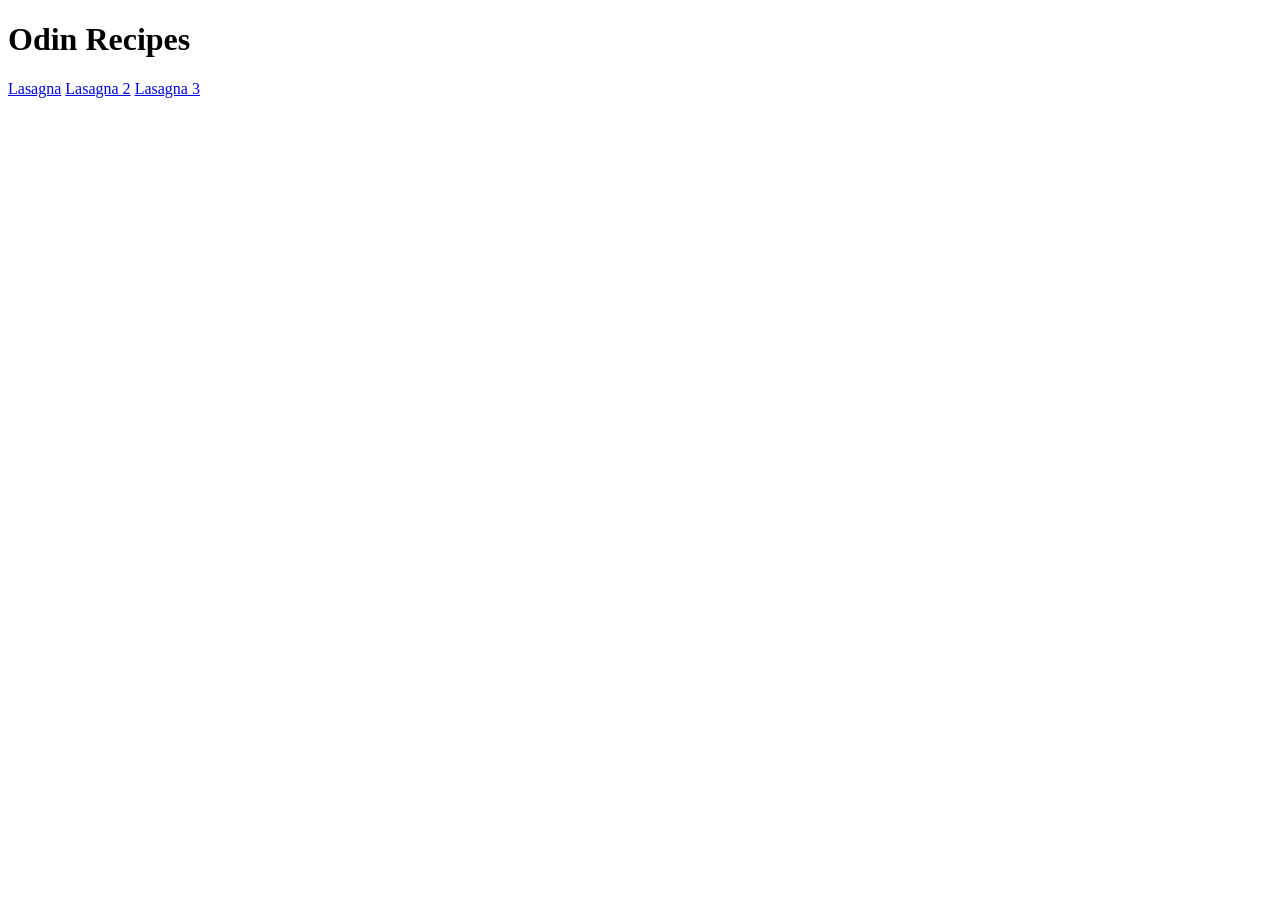
<file: index.html>
<!DOCTYPE html>
<html lang="en">
<head>
    <meta charset="UTF-8">
    <meta name="viewport" content="width=device-width, initial-scale=1.0">
    <title>Document</title>
</head>
<body>
    <h1>Odin Recipes</h1>
    <a href="./recipes/lasagna.html">Lasagna</a>
    <a href="./recipes/lasagna.html">Lasagna 2</a>
    <a href="./recipes/lasagna.html">Lasagna 3</a>
</body>
</html>
</file>
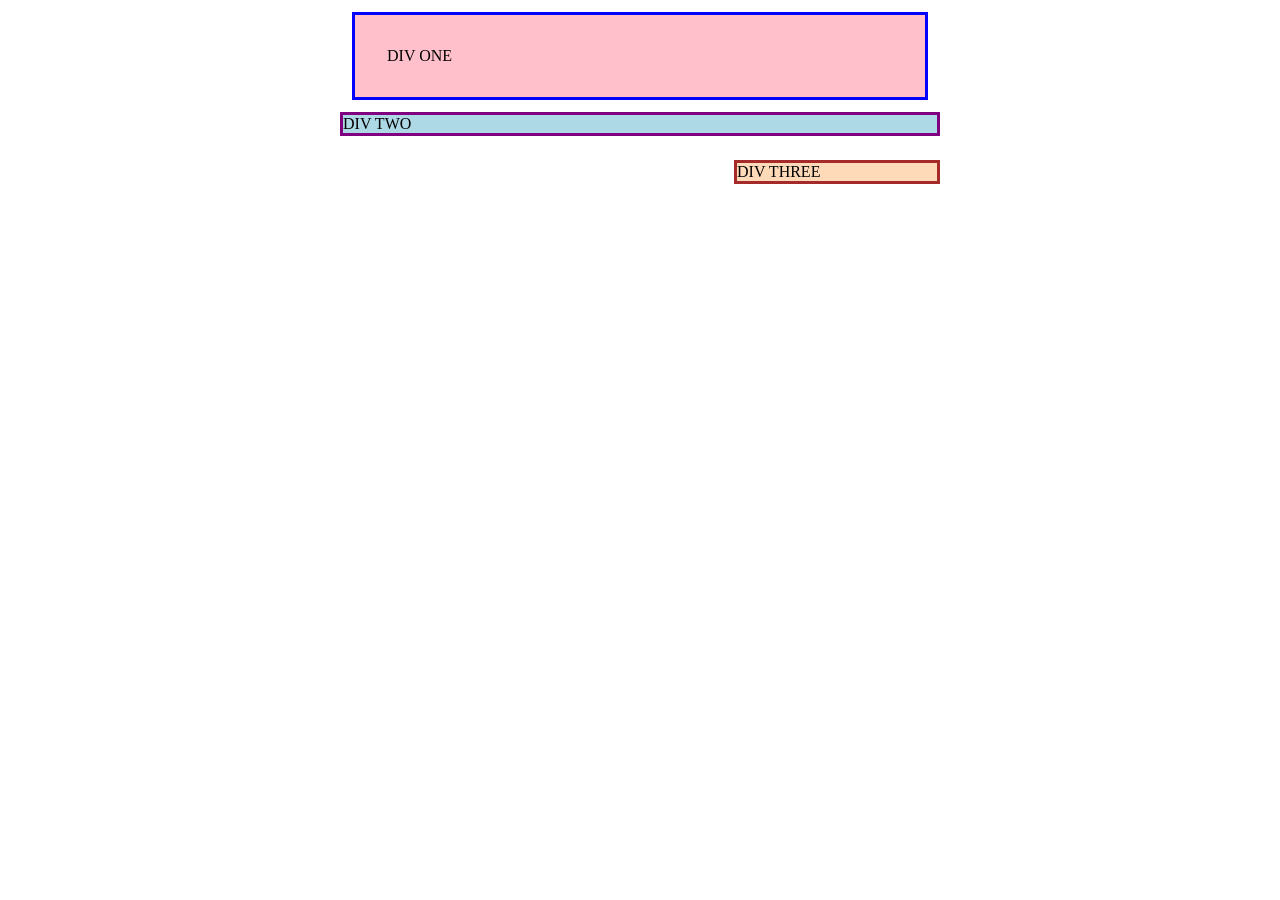
<file: css-practice/css-padding-1.html>
<!DOCTYPE html>
<html lang="en">

<head>
    <meta charset="UTF-8">
    <meta http-equiv="X-UA-Compatible" content="IE=edge">
    <meta name="viewport" content="width=device-width, initial-scale=1.0">
    <title>Margin and Padding exercise</title>
    <link rel="stylesheet" href="../css/style-practice.css">
</head>

<body>
    <div class="one">
        DIV ONE
    </div>
    <div class="two">
        DIV TWO
    </div>
    <div class="three">
        DIV THREE
    </div>
</body>

</html>
</file>
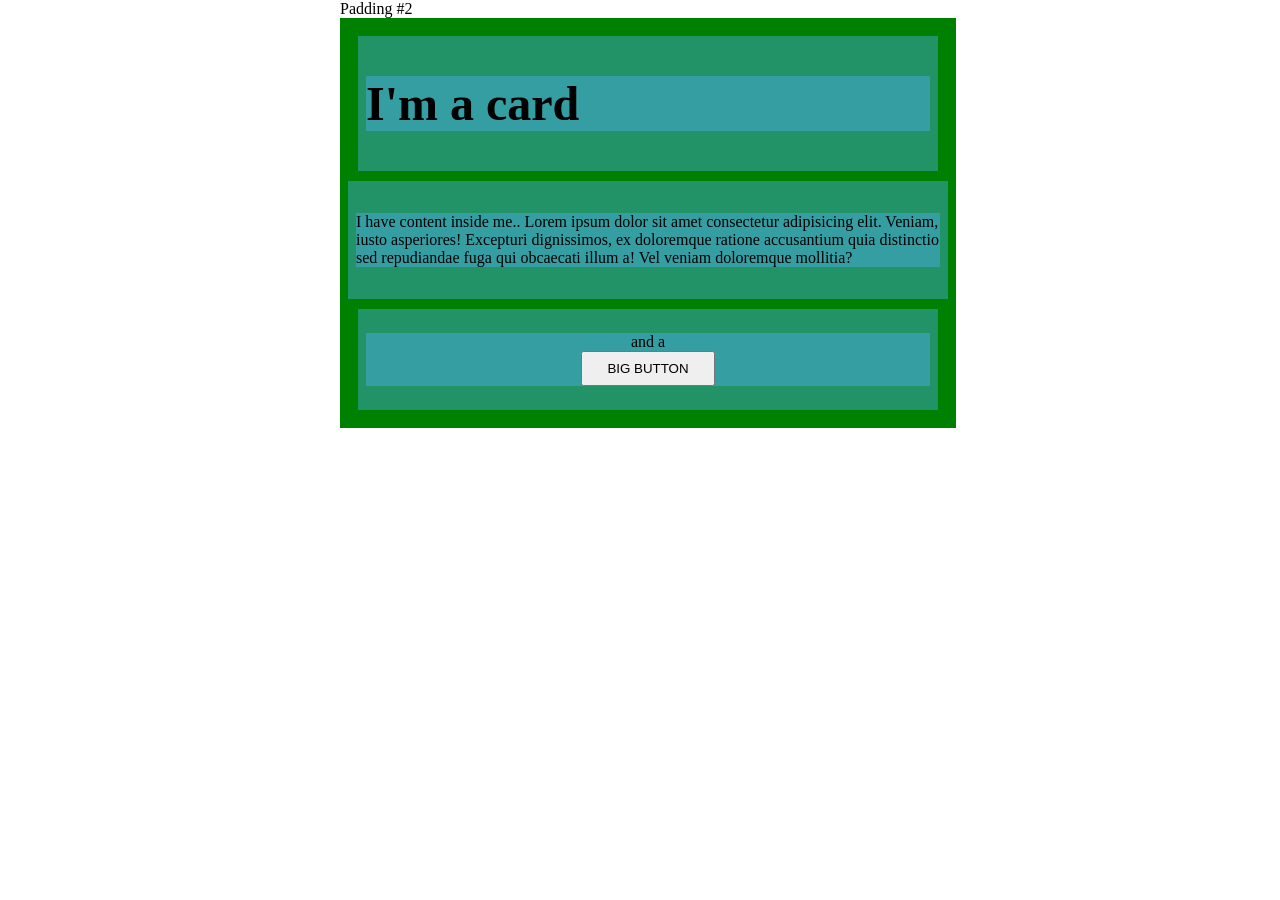
<file: css-practice/css-padding-2.html>
<!DOCTYPE html>
<html lang="en">

<head>
    <meta charset="UTF-8">
    <meta http-equiv="X-UA-Compatible" content="IE=edge">
    <meta name="viewport" content="width=device-width, initial-scale=1.0">

    <link rel="stylesheet" href="../css/style-practice.css" <title>Padding #2</title>
</head>

<body>
    <div class="wrapper">
        <div class="child">
            <h1>I'm a card</h1>
        </div>
        <div class="content ">
            <p>I have content inside me.. Lorem ipsum dolor sit amet consectetur adipisicing elit. Veniam, iusto
                asperiores! Excepturi dignissimos, ex doloremque ratione accusantium quia distinctio sed repudiandae
                fuga qui obcaecati illum a! Vel veniam doloremque mollitia?</p>
        </div>
        <div class="child">
            <p class="center">and a
                <button>BIG BUTTON</button>
            </p>
        </div>
    </div>
</body>

</html>
</file>
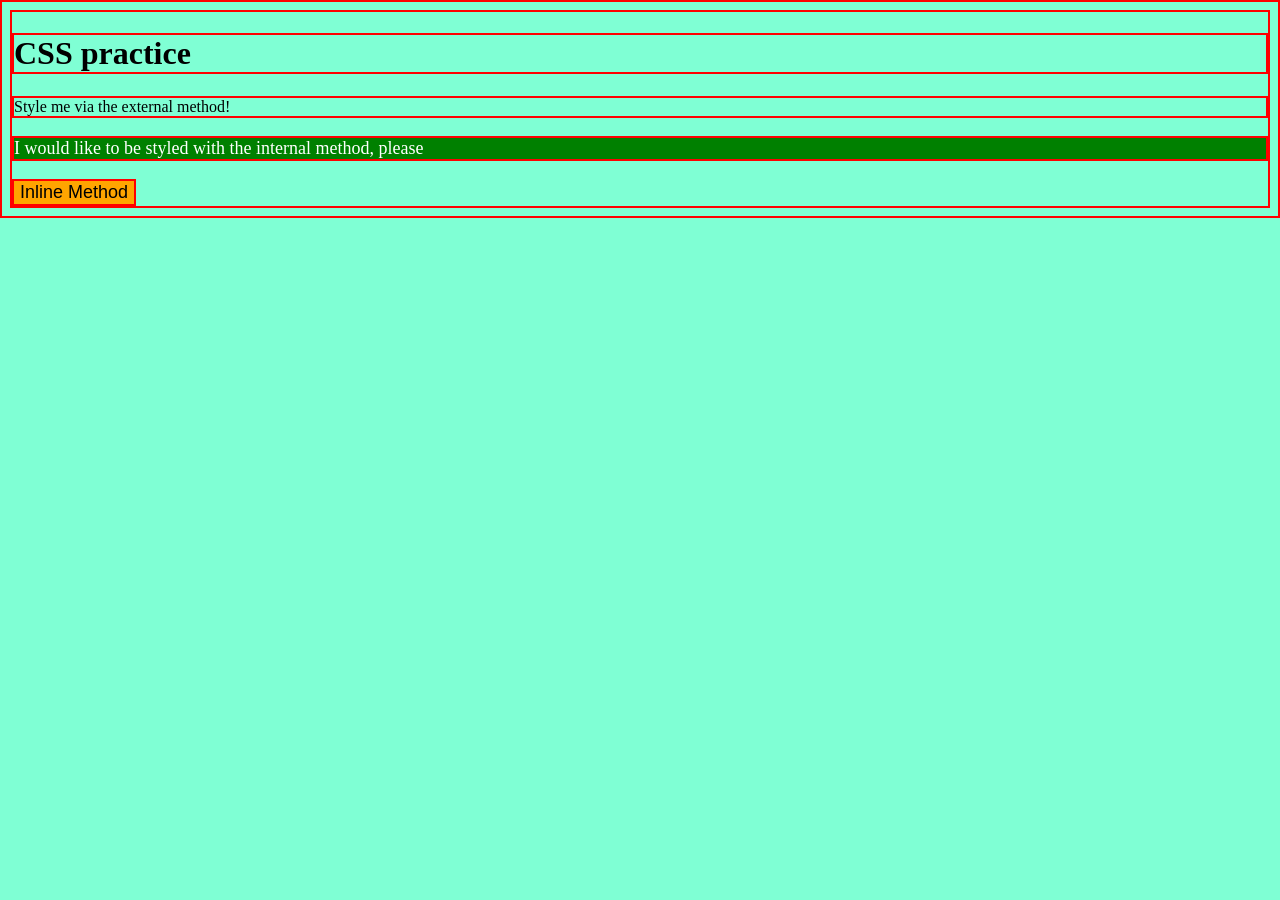
<file: css-practice/css-practice-1.html>
<!DOCTYPE html>
<html lang="en">

<head>
    <meta charset="UTF-8">
    <meta http-equiv="X-UA-Compatible" content="IE=edge">
    <meta name="viewport" content="width=<device-width>, initial-scale=1.0">
    <title>Document</title>
    <link rel="stylesheet" href="../css/style.css" />

    <!-- Internal css -->
    <style>
        p {
            background-color: green;
            color: white;
            font-size: 18px;
        }
    </style>
</head>



<body>
    <h1>CSS practice</h1>
    <div>Style me via the external method!</div>
    <p>I would like to be styled with the internal method, please</p>
    <button style="background-color: orange; font-size: 18px;">Inline Method</button>
</body>

</html>
</file>
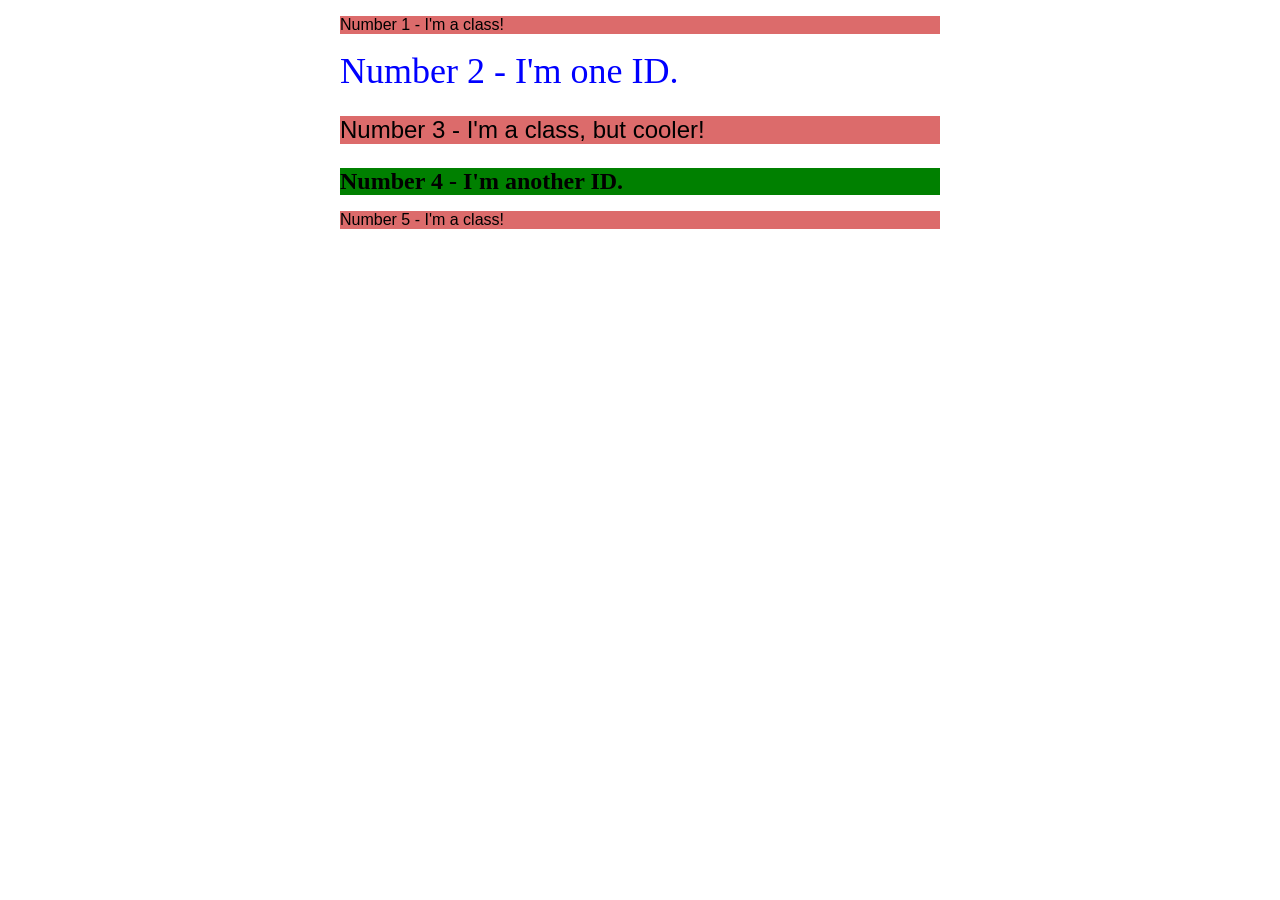
<file: css-practice/css-practice-2.html>
<!DOCTYPE html>
<html lang="en">

<head>
    <meta charset="UTF-8">
    <meta http-equiv="X-UA-Compatible" content="IE=edge">
    <meta name="viewport" content="width=device-width, initial-scale=1.0">
    <title>Class and ID Selectors</title>
    <link rel="stylesheet" href="/css/style-practice.css">
</head>

<body>
    <p class="odd">Number 1 - I'm a class!</p>
    <div id="second">Number 2 - I'm one ID.</div>
    <p class="odd third">Number 3 - I'm a class, but cooler!</p>
    <div id="fourth">Number 4 - I'm another ID.</div>
    <p class="odd">Number 5 - I'm a class!</p>
</body>

</html>
</file>
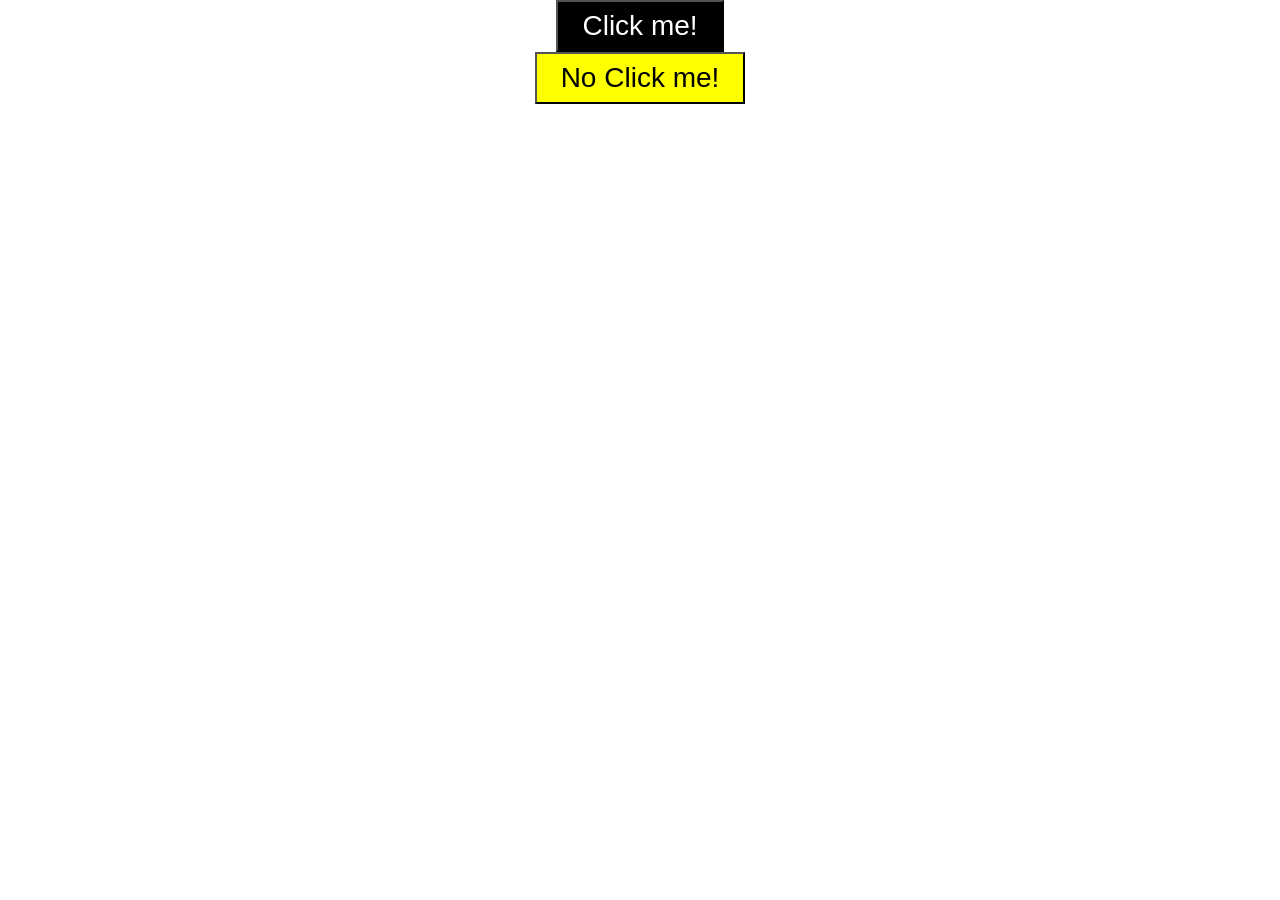
<file: css-practice/css-practice-3.html>
<!DOCTYPE html>
<html lang="en">

<head>
    <meta charset="UTF-8">
    <meta http-equiv="X-UA-Compatible" content="IE=edge">
    <meta name="viewport" content="width=device-width, initial-scale=1.0">
    <title>Class and ID Selectors</title>
    <link rel="stylesheet" href="../css/style-practice.css">
</head>

<body>
    <button class="rectangle-1">Click me!</div>
        <button class="rectangle-2">No Click me!</div>
</body>

</html>
</file>
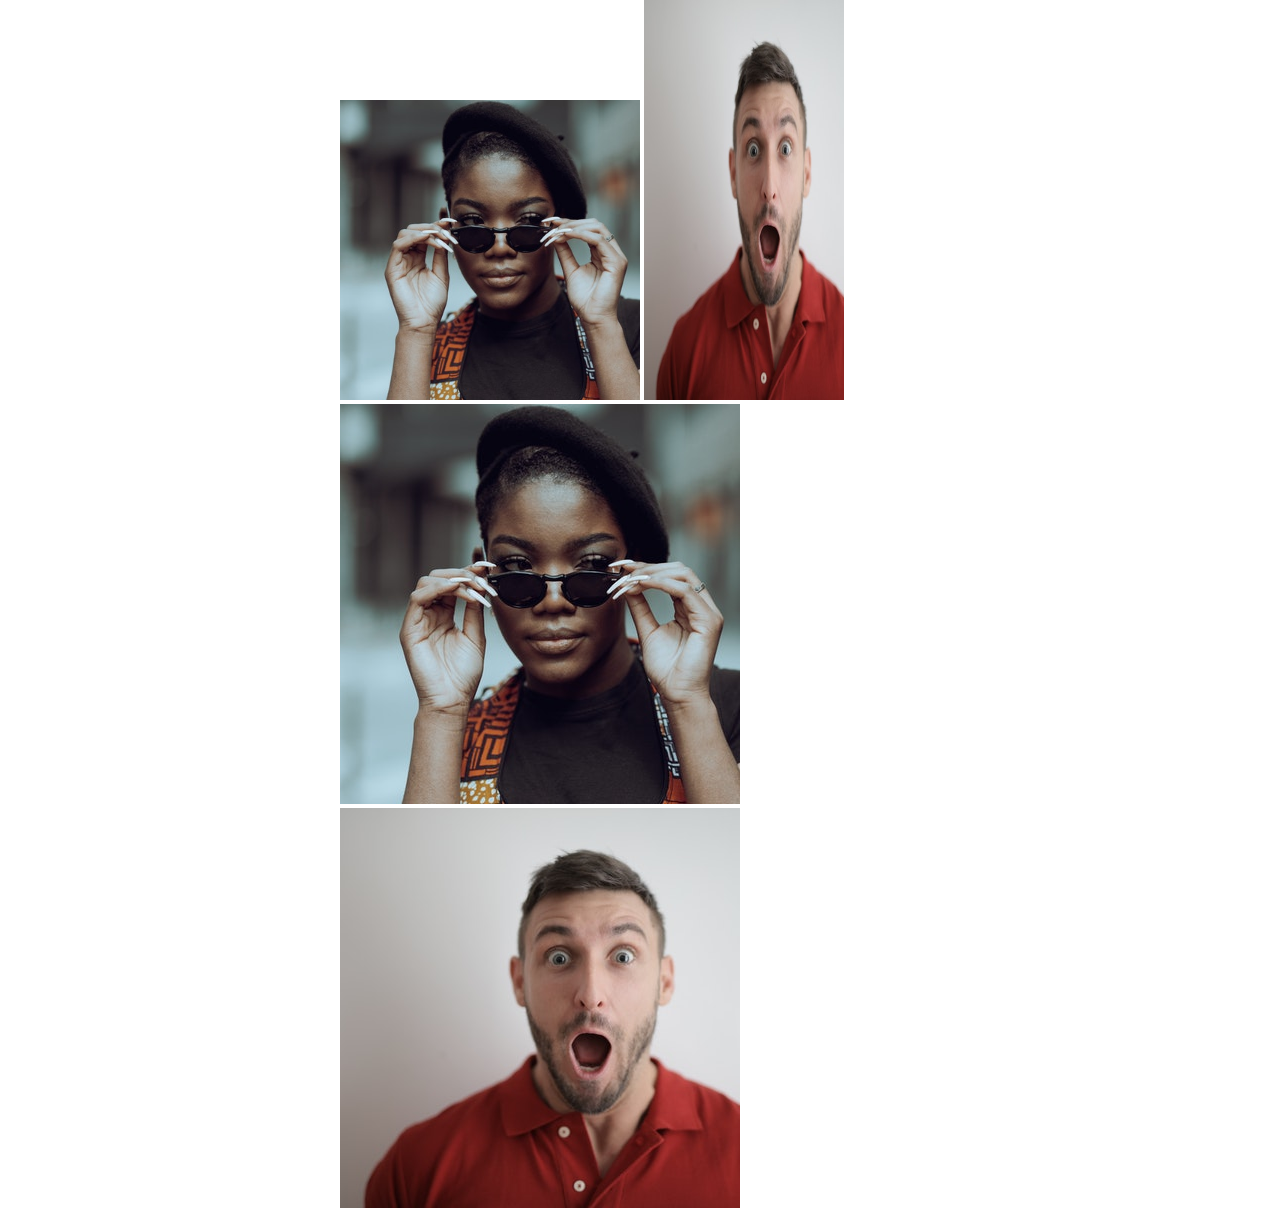
<file: css-practice/css-practice-4.html>
<!DOCTYPE html>
<html lang="en">

<head>
    <meta charset="UTF-8">
    <meta http-equiv="X-UA-Compatible" content="IE=edge">
    <meta name="viewport" content="width=device-width, initial-scale=1.0">
    <title>Chaining Selectors</title>
    <link rel="stylesheet" href="../css/style-practice.css">
</head>

<body>
    <!-- Use the classes BELOW this line -->
    <div>
        <img class="avatar proportioned" src="../img/pexels-katho-mutodo-8434791.jpg" alt="">
        <img class="avatar distorted" src="../img/pexels-andrea-piacquadio-3777931.jpg" alt="">
    </div>
    <!-- Use the classes ABOVE this line -->
    <div>
        <img class="original proportioned" src="../img/pexels-katho-mutodo-8434791.jpg" alt="">
        <img class="original distorted" src="../img/pexels-andrea-piacquadio-3777931.jpg" alt="">
    </div>
</body>

</html>
</file>
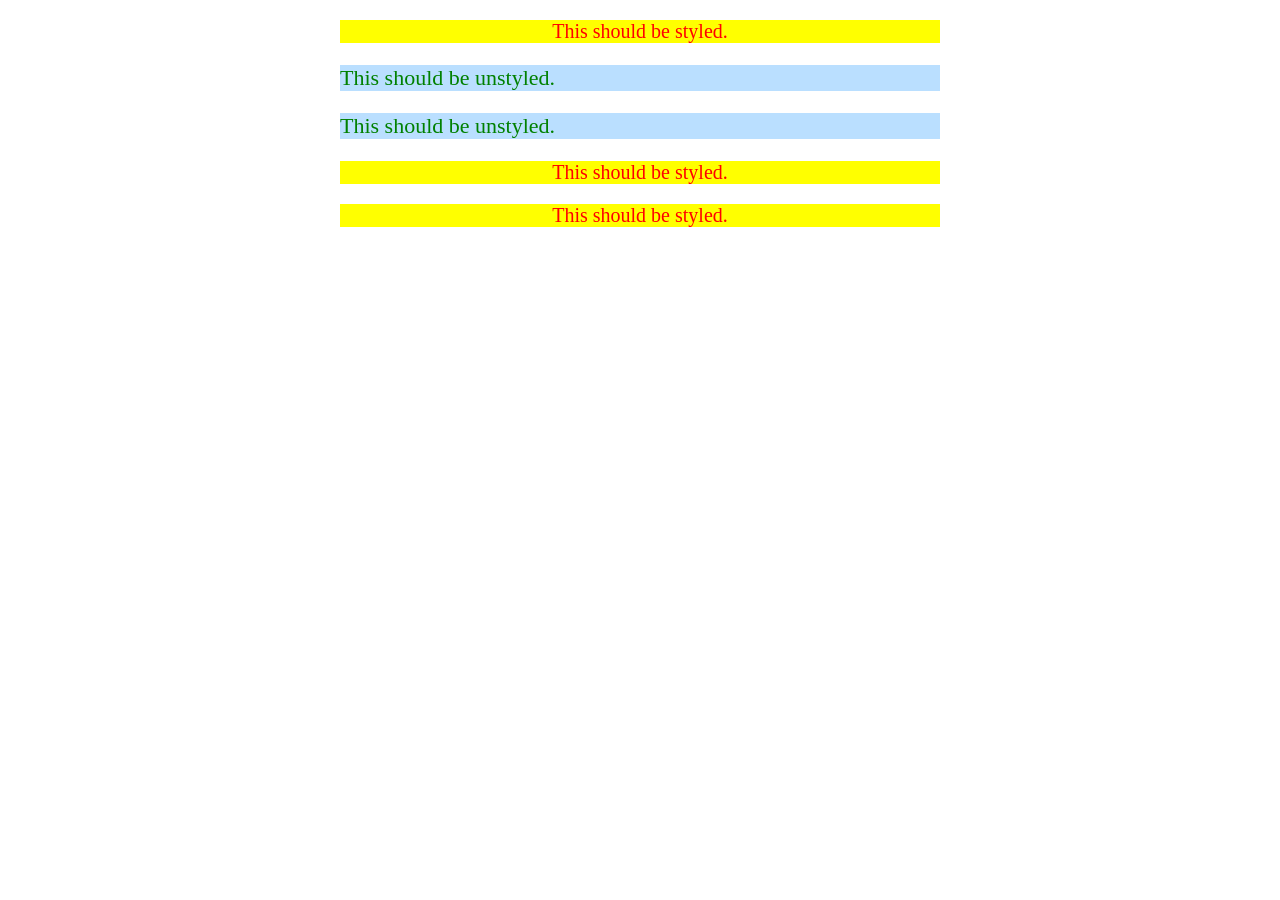
<file: css-practice/css-practice-5.html>
<!DOCTYPE html>
<html lang="en">

<head>
    <meta charset="UTF-8">
    <meta http-equiv="X-UA-Compatible" content="IE=edge">
    <meta name="viewport" content="width=device-width, initial-scale=1.0">
    <title>Descendant Combinator</title>
    <link rel="stylesheet" href="../css/style-practice.css">
</head>

<body>
    <div class="container">
        <p class="text">This should be styled.</p>
    </div>
    <p class="text">This should be unstyled.</p>
    <p class="text">This should be unstyled.</p>
    <div class="container">
        <p class="text">This should be styled.</p>
        <p class="text">This should be styled.</p>
    </div>
</body>

</html>
</file>
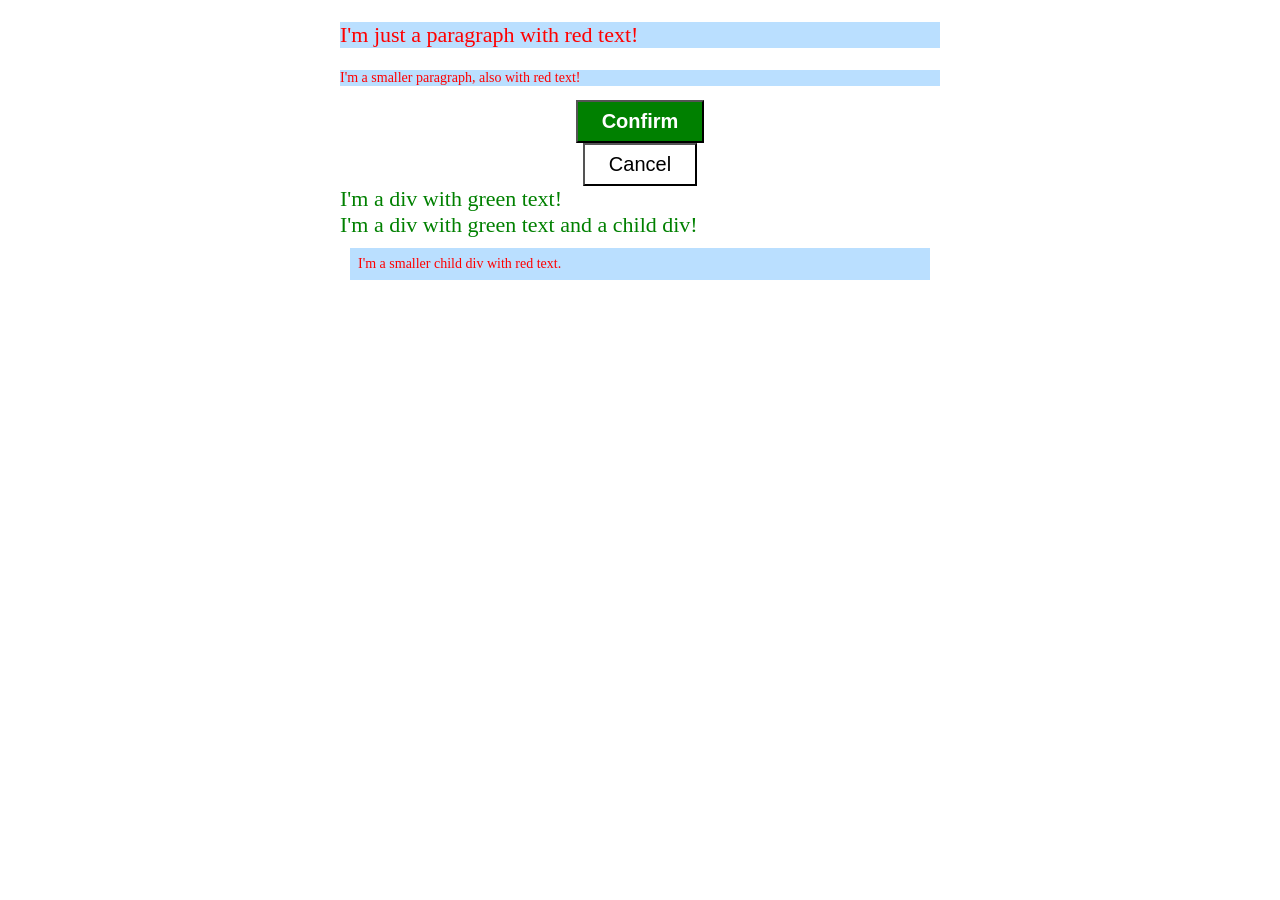
<file: css-practice/css-practice-6.html>
<!DOCTYPE html>
<html lang="en">

<head>
    <meta charset="UTF-8">
    <meta http-equiv="X-UA-Compatible" content="IE=edge">
    <meta name="viewport" content="width=device-width, initial-scale=1.0">
    <title>Fix the Cascade</title>
    <link rel="stylesheet" href="../css/style-practice.css">
</head>

<body>
    <p class="para">I'm just a paragraph with red text!</p>
    <p class="para small-para">I'm a smaller paragraph, also with red text!</p>

    <button id="confirm-button" class="button confirm">Confirm</button>
    <button id="cancel-button" class="button cancel">Cancel</button>

    <div class="text">I'm a div with green text!</div>
    <div class="text">I'm a div with green text and a child div!
        <div class="text child">I'm a smaller child div with red text.</div>
    </div>
</body>

</html>
</file>
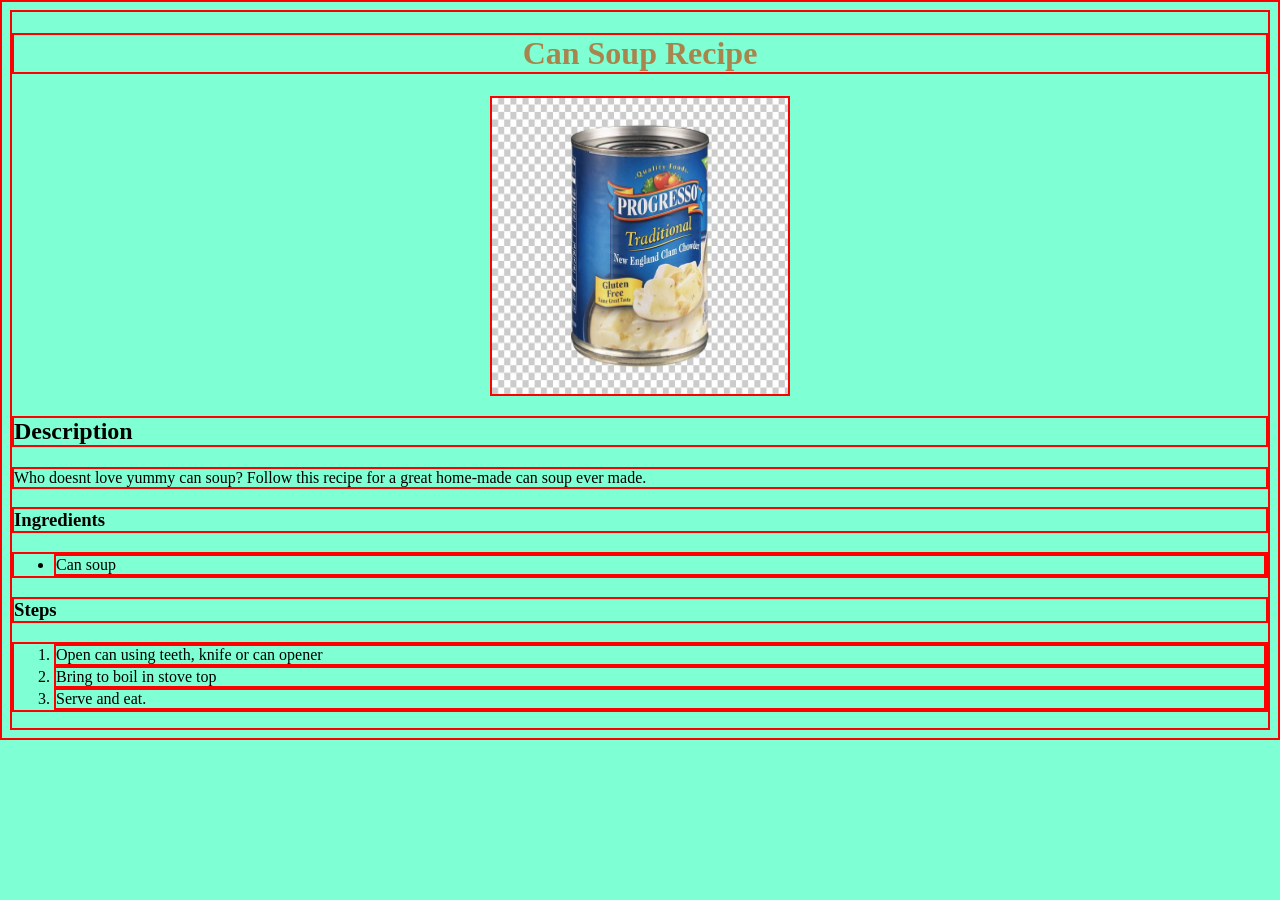
<file: recipes/can-soup.html>
<!DOCTYPE html>
<html lang="en">

<head>
    <meta charset="UTF-8">
    <meta http-equiv="X-UA-Compatible" content="IE=edge">
    <meta name="viewport" content="width=device-width, initial-scale=1.0">
    <link rel="stylesheet" href="../css/style.css">

    <title>Can Soup Recipe</title>
</head>

<body>
    <h1 class="page-title">Can Soup Recipe</h1>
    <img src="/img/soup.jpg" width="300px" height="300px">
    <h2>Description</h2>
    <p>Who doesnt love yummy can soup? Follow this recipe for a great home-made can soup ever made.</p>
    <h3>Ingredients </h3>
    <ul>
        <li>Can soup</li>

    </ul>
    <h3>Steps</h3>
    <ol>
        <li>Open can using teeth, knife or can opener</li>
        <li>Bring to boil in stove top</li>
        <li>Serve and eat. </li>
    </ol>
</body>

</html>
</file>
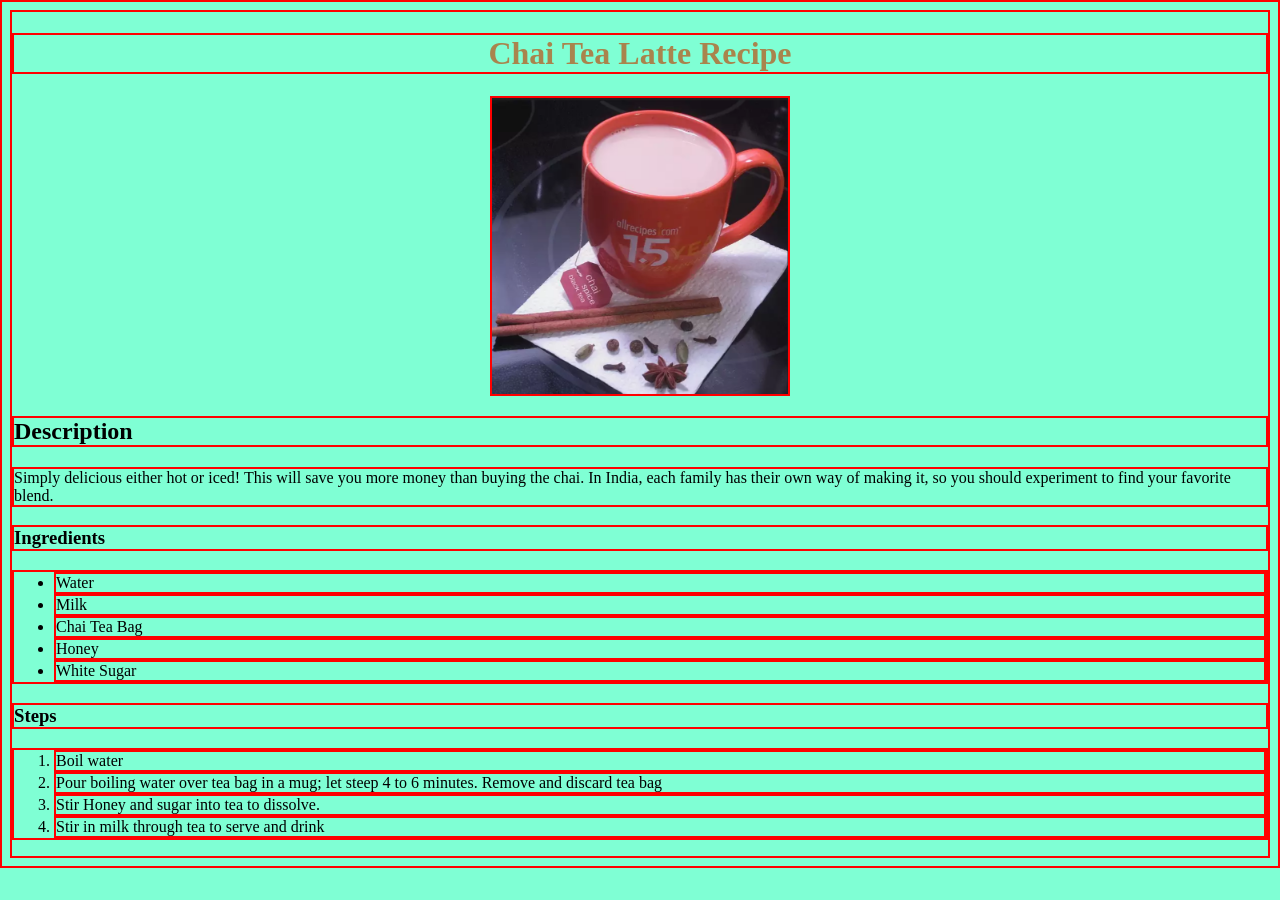
<file: recipes/chaitealatte.html>
<!DOCTYPE html>
<html lang="en">

<head>
    <meta charset="UTF-8">
    <meta http-equiv="X-UA-Compatible" content="IE=edge">
    <meta name="viewport" content="width=device-width, initial-scale=1.0">
    <link rel="stylesheet" href="../css/style.css">
    <title>Chai Tea Latte Recipe</title>
</head>

<body>
    <h1 class="page-title">Chai Tea Latte Recipe</h1>
    <img src="/img/chaitea.png" width="300px" height="300px">
    <h2>Description</h2>
    <p>Simply delicious either hot or iced! This will save you more money than buying the chai. In India, each family
        has their
        own way of making it, so you should experiment to find your favorite blend.</p>
    <h3>Ingredients </h3>
    <ul>
        <li>Water</li>
        <li>Milk</li>
        <li>Chai Tea Bag</li>
        <li>Honey</li>
        <li>White Sugar</li>
    </ul>
    <h3>Steps</h3>
    <ol>
        <li>Boil water</li>
        <li>Pour boiling water over tea bag in a mug; let steep 4 to 6 minutes. Remove and discard tea bag</li>
        <li>Stir Honey and sugar into tea to dissolve.</li>
        <li>Stir in milk through tea to serve and drink</li>
    </ol>


</body>

</html>
</file>
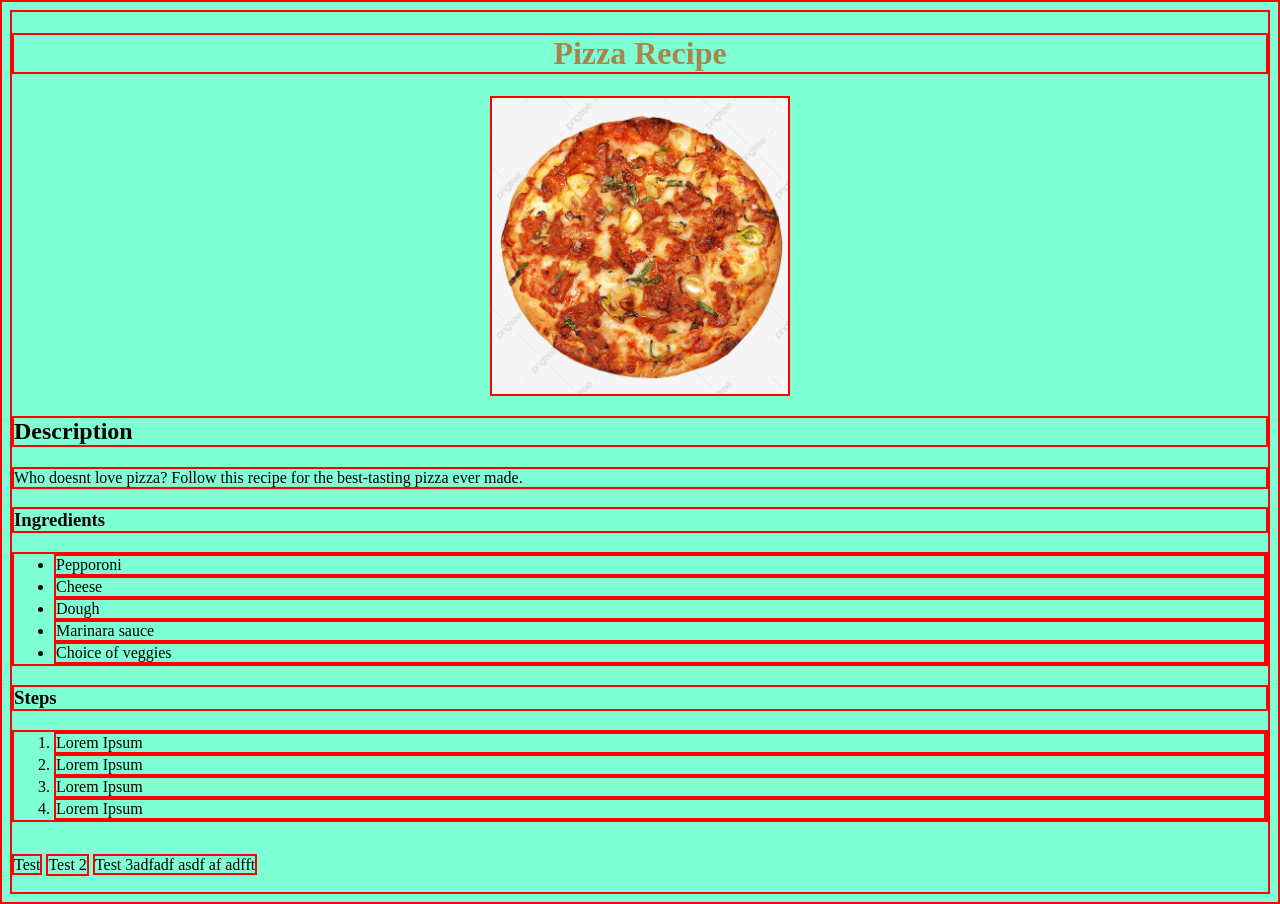
<file: recipes/pizza.html>
<!DOCTYPE html>
<html lang="en">

<head>
    <meta charset="UTF-8">
    <meta http-equiv="X-UA-Compatible" content="IE=edge">
    <meta name="viewport" content="width=device-width, initial-scale=1.0">
    <link rel="stylesheet" href="../css/style.css">
    <title>Chai Tea Latte Recipe</title>
</head>

<body>
    <h1 class="page-title">Pizza Recipe</h1>
    <img src="/img/pizza.png" width="300px" height="300px">
    <h2>Description</h2>
    <p>Who doesnt love pizza? Follow this recipe for the best-tasting pizza ever made.</p>
    <h3>Ingredients </h3>
    <ul>
        <li>Pepporoni</li>
        <li>Cheese</li>
        <li>Dough</li>
        <li>Marinara sauce</li>
        <li>Choice of veggies</li>
    </ul>
    <h3>Steps</h3>
    <ol>
        <li>Lorem Ipsum</li>
        <li>Lorem Ipsum</li>
        <li>Lorem Ipsum</li>
        <li>Lorem Ipsum</li>
    </ol>
    <span>Test</span>
    <p style="display: inline-block;">Test 2</p>
    <p style="display: inline;">Test 3adfadf asdf af adfft </p>

</body>

</html>
</file>
<file: css/style-practice.css>
/*Add border to every element */
/* * {
    border: 2px solid red;
} */

/*Externall pratice css items -- Foundations 01 */

/* div {
    background-color: red;
    color: white;
    font-size: 32px;
    text-align: center;
    font-weight: bold;
} */


/*Externall pratice css items -- Foundations 02 */
.odd {
    background-color: #dc6b6b;
    font-family: verdana, sans-serif, DejaVu Sans;
}

#second {
    color: #0000ff;
    font-size: 36px;
}

.third {
    font-size: 24px;
}

#fourth {
    background-color: green;
    font-size: 24px;
    font-weight: bold;
}

/*Externall pratice css items -- Foundations 03 */

.rectangle-1 {
    background-color: black;
    color: white;
}

.rectangle-2 {
    background-color: yellow;
}

.rectangle-1,
.rectangle-2 {
    font-size: 28px;
    font-family: Helvetica, 'Times New Roman', sans-serif;
}

/*Externall pratice css items -- Foundations 04 */

.avatar.proportioned {
    width: 300px;
    height: auto;
}

.avatar.distorted {
    width: 200px;
    height: 400px;
}

/*Externall pratice css items -- Foundations 05 */
.container .text {
    background-color: yellow;
    color: red;
    font-size: 20px;
    text-align: center;
}

/*Externall pratice css items -- Foundations 06 */
.para {
    font-size: 22px;
}

.small-para {
    font-size: 14px;
}

.para,
.small-para {
    color: hsl(0, 100%, 50%);
}

.button {
    background-color: rgb(255, 255, 255);
    color: rgb(0, 0, 0);
    font-size: 20px;
}

#confirm-button {
    background: green;
    color: white;
    font-weight: bold;
}

.text {
    color: green;
    font-size: 22px;
}

.text .child {
    color: red;
    font-size: 14px;
}

/*Padding practice 1 */
body {
    max-width: 600px;
    margin: 0 auto;
}

.one {
    background: pink;
    border: 3px solid blue;
    /* CHANGE ME */
    padding: 32px;
    margin: 12px;
}

.two {
    background: lightblue;
    border: 3px solid purple;
    /* CHANGE ME */
    margin-bottom: 24px;
}

.three {
    background: peachpuff;
    border: 3px solid brown;
    width: 200px;
    /* CHANGE ME */
    padding: 0px;
    margin-left: auto;
}

/*Padding practice 2 */
p {
    display: block;
    background-color: rgba(84, 174, 255, 0.4);
}

h1 {
    font-size: 48px;
    background-color: rgba(84, 174, 255, 0.4);
}

button {
    text-align: center;
    display: block;
    margin-left: auto;
    margin-right: auto;
    padding: 8px 24px;
}

.wrapper {
    width: 100%;
    background-color: green;
    padding: 8px;
}

.content {
    margin: inherit;
    padding: 16px 8px 16px 8px;
    background-color: rgba(84, 174, 255, 0.4);
}

.child {
    background-color: rgba(84, 174, 255, 0.4);
    padding: 8px;
    margin: 10px;
}

.center {
    text-align: center;
    background-color: rgba(84, 174, 255, 0.4);
}
</file>
<file: css/style.css>
/*Add border to every element */
* {
    border: 2px solid red;
    box-sizing: border-box
}

.page-title {
    color: rgb(169, 132, 77);
    text-align: center;
}

body {
    background-color: aquamarine;
}

img {
    align-content: center;
    display: block;
    margin-left: auto;
    margin-right: auto;
}
</file>
